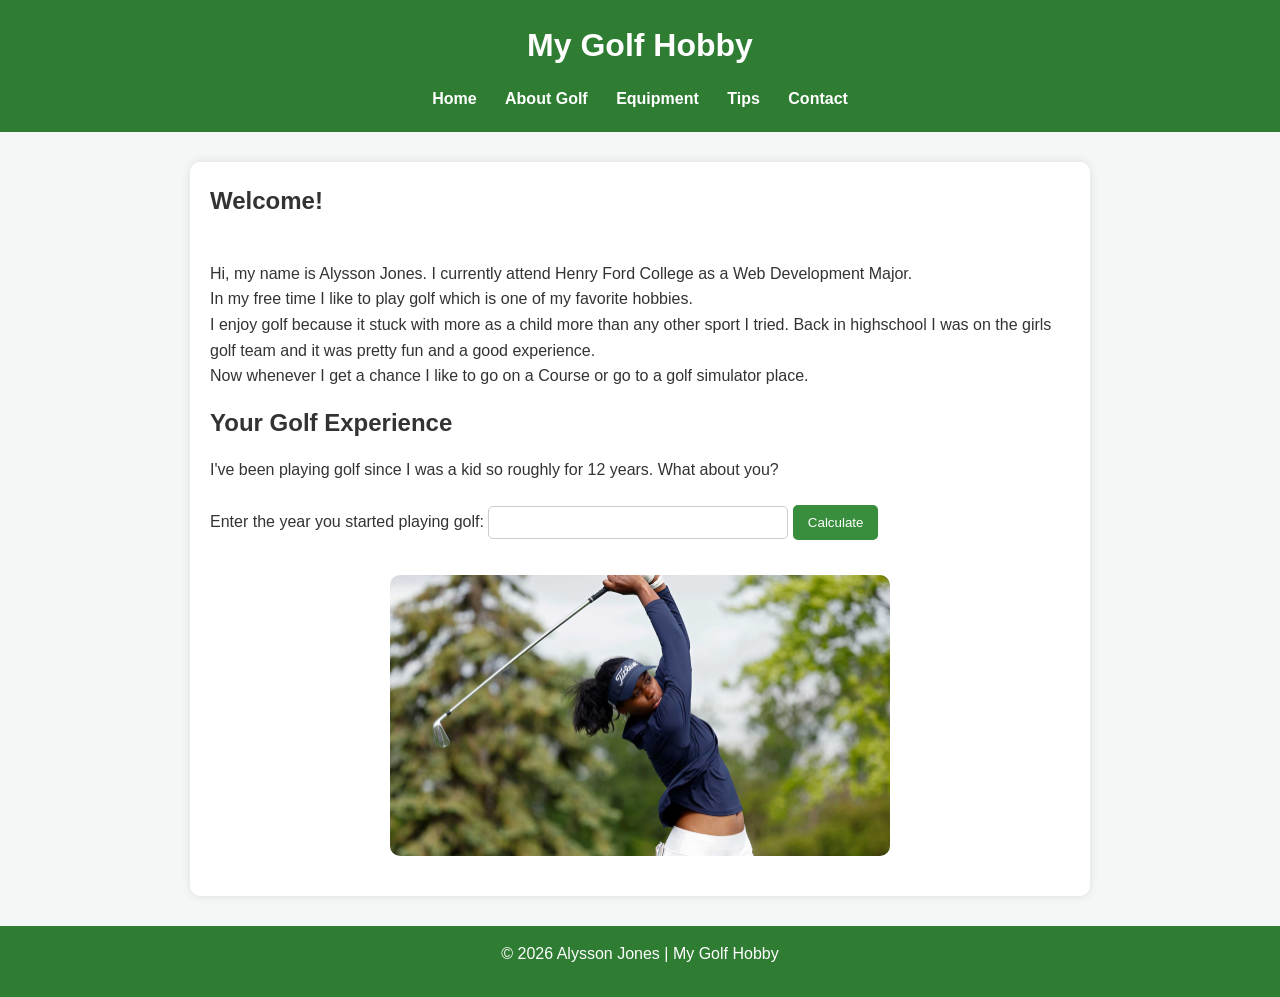
<file: index.html>
<!DOCTYPE html>
<html lang="en">
<head>
     <!--
      Final Project
      Author: Alysson Jones
      Date:  2/22/26

      Filename: index.html
   -->
   <meta charset="utf-8"/>
   <meta name="viewport" content="width=device-width,initial-scale=1.0">
   <title>My Golf Hobby</title>
   <link rel="stylesheet" href="styles.css"/>
   <script src="modernizr.custom.05819.js"></script>
   <script src="script.js" defer></script>
</head>

<body>
    <header>
        <h1>My Golf Hobby</h1>
     <nav>
        <a href="index.html">Home</a>
        <a href="about.html">About Golf</a>
        <a href="equipment.html">Equipment</a>
        <a href="tips.html">Tips</a>
        <a href="contact.html">Contact</a>
     </nav>
    </header>
        <main>
        <h2>Welcome!</h2> 
        <br> 
        <p>
        Hi, my name is Alysson Jones. I currently attend Henry Ford College as a Web Development Major.<br>
        In my free time I like to play golf which is one of my favorite hobbies.<br>
        I enjoy golf because it stuck with more as a child more than any other sport I tried. Back in highschool
        I was on the girls golf team and it was pretty fun and a good experience. <br> Now whenever I get a chance I like to go on a Course
        or go to a golf simulator place.
        </p>
        <h2>Your Golf Experience</h2>
        <p>I've been playing golf since I was a kid so roughly for 12 years. What about you?</p>
        <label>Enter the year you started playing golf:</label>
        <input type="number" id="startYear">

        <button type="button" onclick="showYearsPlaying()">Calculate</button>

        <p id="yearsResult"></p>
        <img src="golfer.jpg" alt="Golfer" width="500">
        

        </main>
        
        <footer>
         <p>&copy; 2026 Alysson Jones | My Golf Hobby</p>
       </footer>  
</body>

</html>
</file>
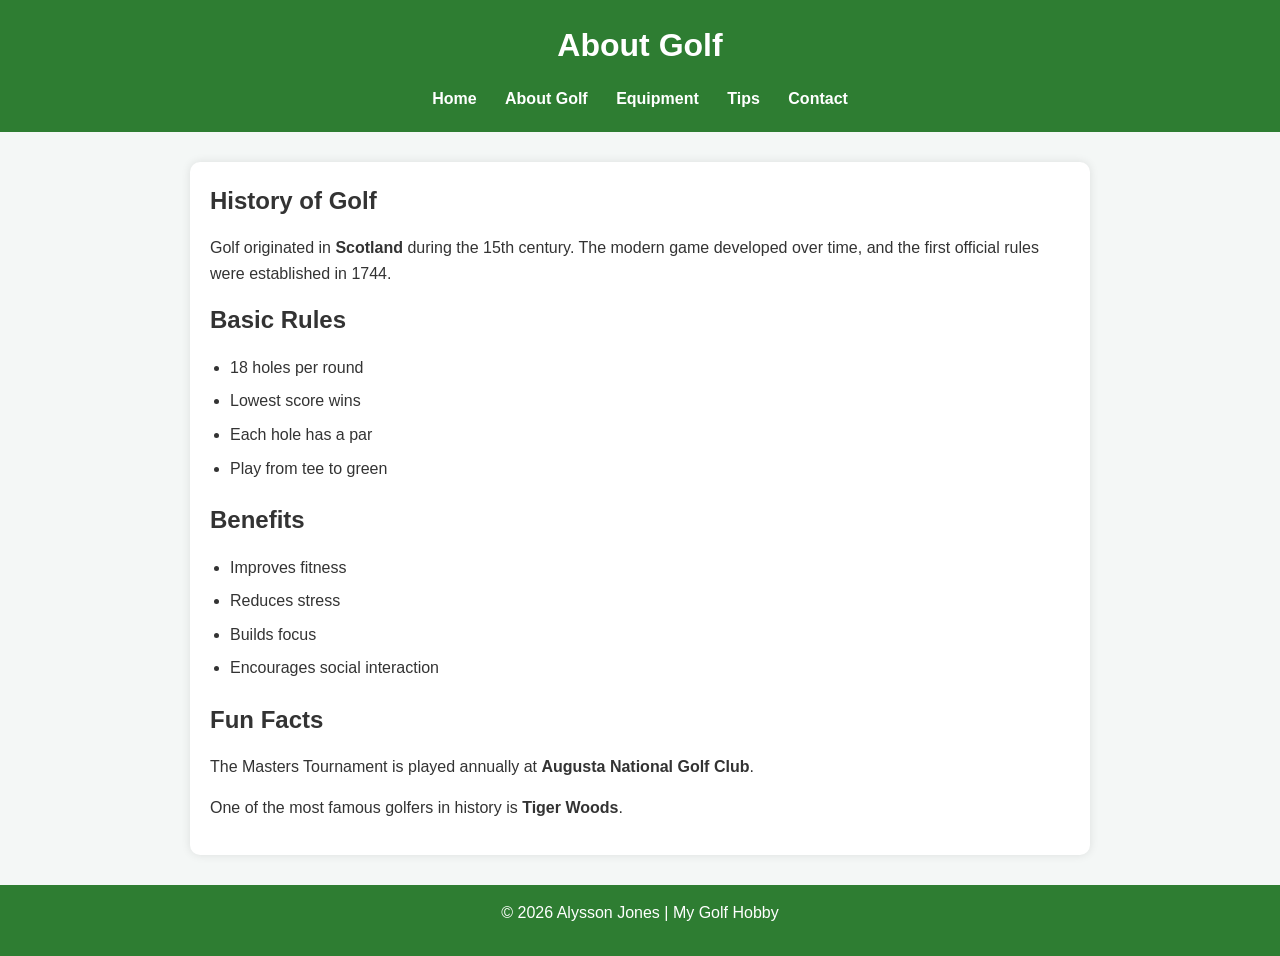
<file: about.html>
<!DOCTYPE html>
<html lang="en">
<head>
     <!--
      Final Project
      Author: Alysson Jones
      Date:  2/27/26

      Filename: about.html
   -->
   <meta charset="utf-8"/>
   <meta name="viewport" content="width=device-width,initial-scale=1.0">
   <title>My Golf Hobby</title>
   <link rel="stylesheet" href="styles.css"/>
   <script src="modernizr.custom.05819.js"></script>
   <script src="script.js" defer></script>
</head>

<body>
    <header>
        <h1>About Golf</h1>
     <nav>
        <a href="index.html">Home</a>
        <a href="about.html">About Golf</a>
        <a href="equipment.html">Equipment</a>
        <a href="tips.html">Tips</a>
        <a href="contact.html">Contact</a>
     </nav>
    </header>
    <main>

        <h2>History of Golf</h2>
        <p>
        Golf originated in <strong>Scotland</strong> during the 15th century.
        The modern game developed over time, and the first official rules were established in 1744.
        </p>
        
        <h2>Basic Rules</h2>
        <ul>
            <li>18 holes per round</li>
            <li>Lowest score wins</li>
            <li>Each hole has a par</li>
            <li>Play from tee to green</li>
        </ul>
    
        <h2>Benefits</h2>
        <ul>
            <li>Improves fitness</li>
            <li>Reduces stress</li>
            <li>Builds focus</li>
            <li>Encourages social interaction</li>
        </ul>
        
        <h2>Fun Facts</h2>
        <p>
        The Masters Tournament is played annually at 
        <strong>Augusta National Golf Club</strong>.
        </p>
        
        <p>
        One of the most famous golfers in history is 
        <strong>Tiger Woods</strong>.
        </p>
        
        </main>
        <footer>
         <p>&copy; 2026 Alysson Jones | My Golf Hobby</p>
       </footer>
</body>

</html>
</file>
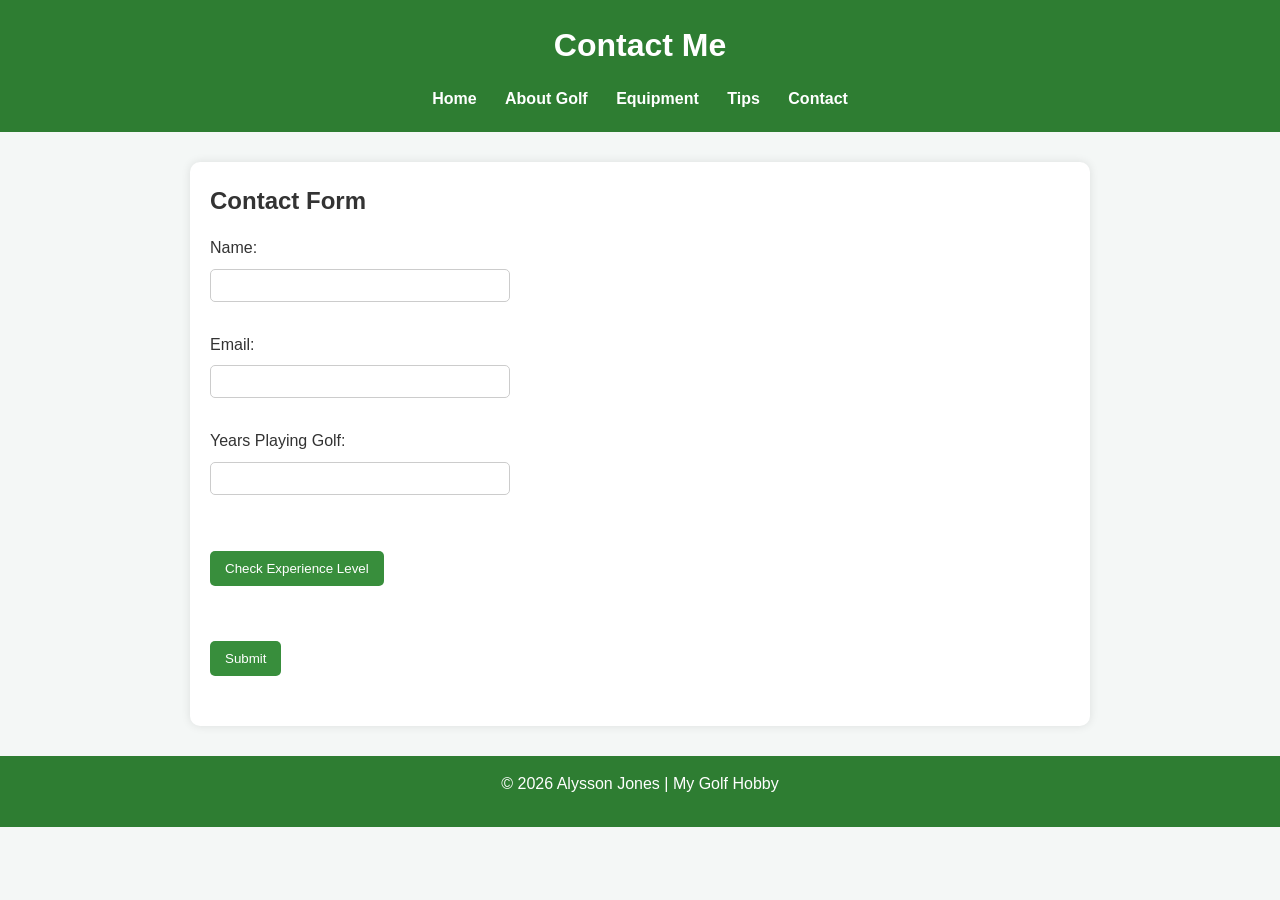
<file: contact.html>
<!DOCTYPE html>
<html lang="en">
<head>
     <!--
      Final Project
      Author: Alysson Jones
      Date:  2/27/26

      Filename: contact.html
   -->
   <meta charset="utf-8"/>
   <meta name="viewport" content="width=device-width,initial-scale=1.0">
   <title>My Golf Hobby</title>
   <link rel="stylesheet" href="styles.css"/>
   <script src="modernizr.custom.05819.js"></script>
   <script src="script.js" defer></script>
</head>

<body>
    <header>
        <h1>Contact Me</h1>
     <nav>
        <a href="index.html">Home</a>
        <a href="about.html">About Golf</a>
        <a href="equipment.html">Equipment</a>
        <a href="tips.html">Tips</a>
        <a href="contact.html">Contact</a>
     </nav>
    </header>
    <main>

        <h2>Contact Form</h2>
        
        <form id="contactForm" onsubmit="return validateForm()">
        
           <label for="name">Name:</label><br>
           <input type="text" id="name">
           <p id="nameError" class="error"></p>
        
           <label for="email">Email:</label><br>
           <input type="text" id="email">
           <p id="emailError" class="error"></p>
        
           <label for="years">Years Playing Golf:</label><br>
           <input type="number" id="years">
           <p id="yearsError" class="error"></p>
        
           <br>
        
           <button type="button" onclick="experienceLevel()">Check Experience Level</button>
           <p id="experienceResult"></p>
        
           <br>
        
           <button type="submit">Submit</button>
        
        </form>
        
        <p id="successMessage"></p>
    </main>
    <footer>
      <p>&copy; 2026 Alysson Jones | My Golf Hobby</p>
    </footer>
</body>

</html>
</file>
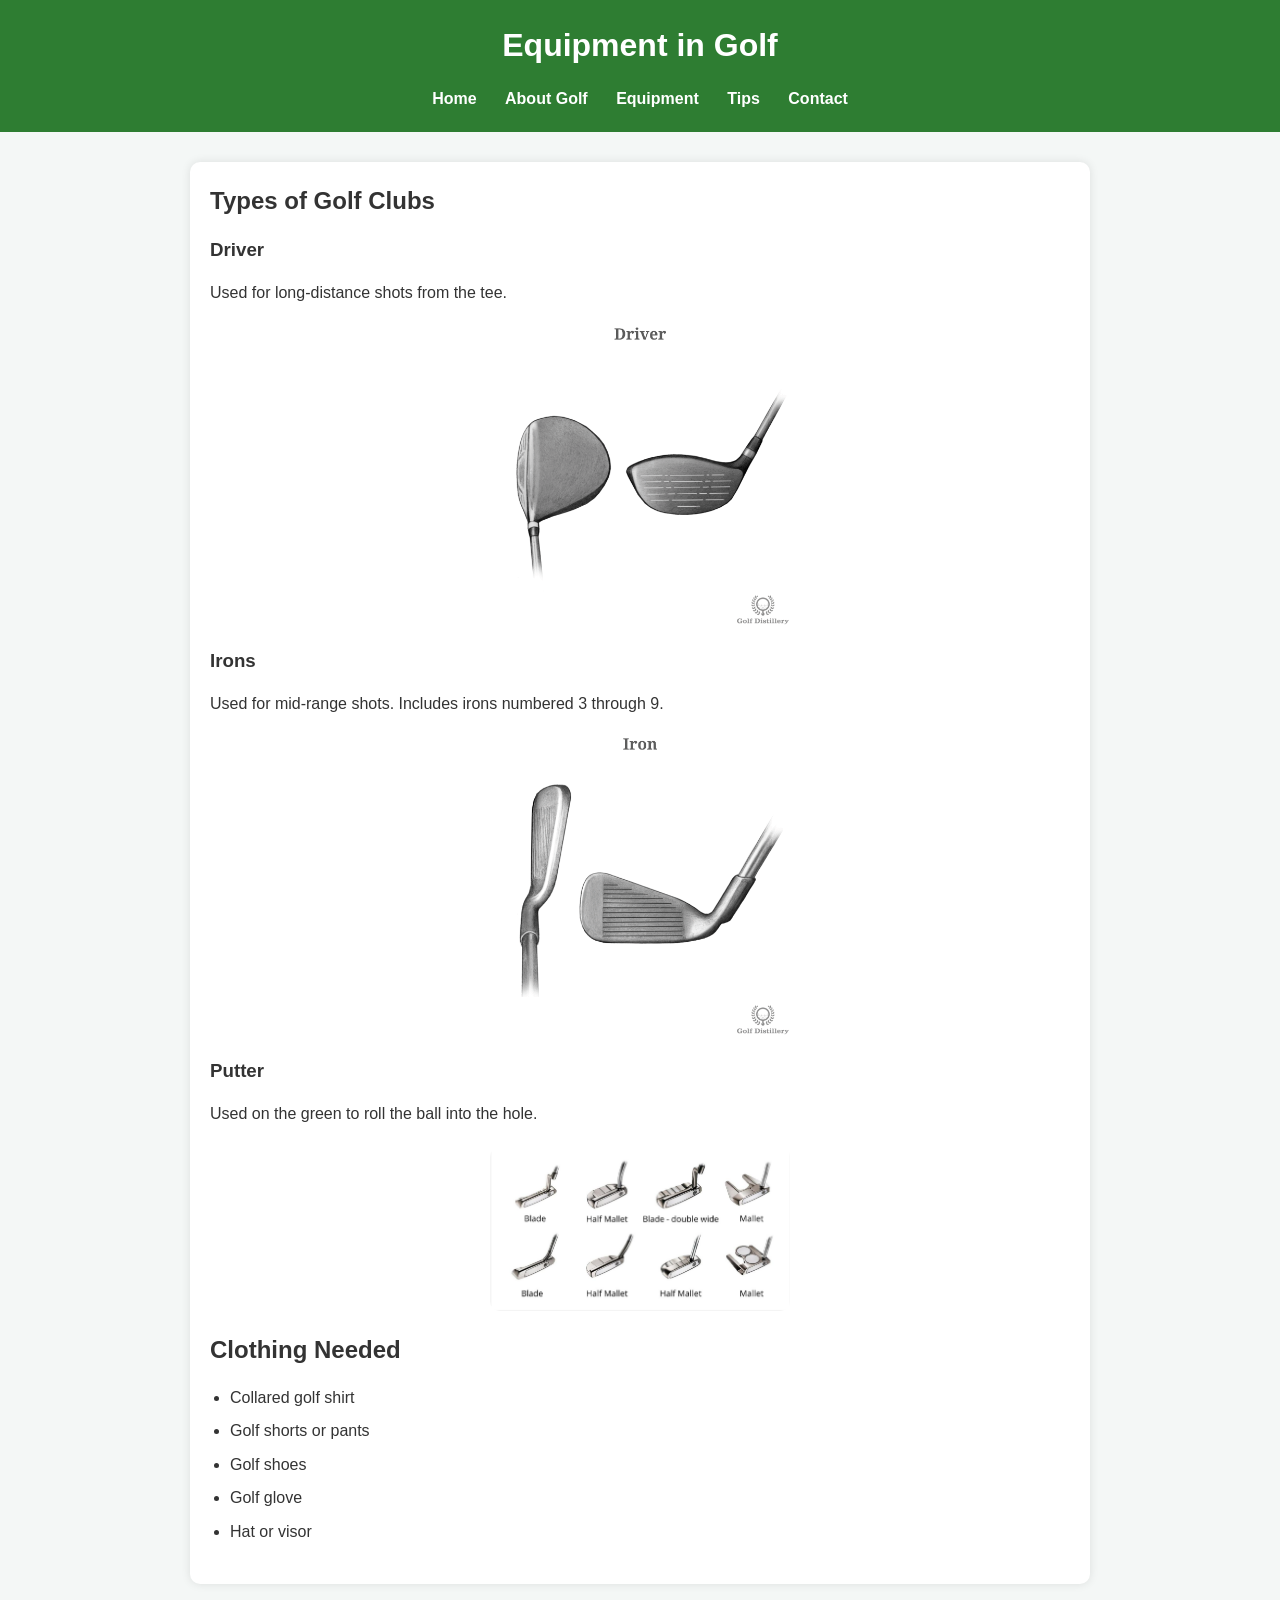
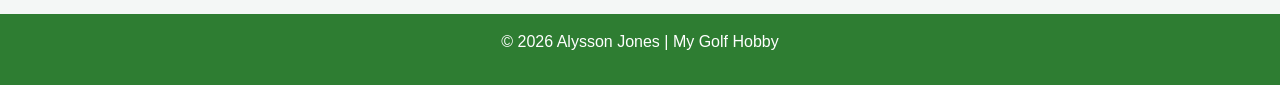
<file: equipment.html>
<!DOCTYPE html>
<html lang="en">
<head>
     <!--
      Final Project
      Author: Alysson Jones
      Date:  2/27/26

      Filename: equipment.html
   -->
   <meta charset="utf-8"/>
   <meta name="viewport" content="width=device-width,initial-scale=1.0">
   <title>My Golf Hobby</title>
   <link rel="stylesheet" href="styles.css"/>
   <script src="modernizr.custom.05819.js"></script>
   <script src="script.js" defer></script>
</head>

<body>
    <header>
        <h1>Equipment in Golf</h1>
     <nav>
        <a href="index.html">Home</a>
        <a href="about.html">About Golf</a>
        <a href="equipment.html">Equipment</a>
        <a href="tips.html">Tips</a>
        <a href="contact.html">Contact</a>
     </nav>
    </header>
    <main>
        <h2>Types of Golf Clubs</h2>

        <h3>Driver</h3>
        <p>Used for long-distance shots from the tee.</p>
        <img src="driver.jpg" alt="Golf Driver" width="300">

        <h3>Irons</h3>
        <p>Used for mid-range shots. Includes irons numbered 3 through 9.</p>
        <img src="iron.jpg" alt="Golf Irons" width="300">

        <h3>Putter</h3>
        <p>Used on the green to roll the ball into the hole.</p>
        <img src="putter.jpg" alt="Golf Putter" width="300">

        <h2>Clothing Needed</h2>
     <ul>
        <li>Collared golf shirt</li>
        <li>Golf shorts or pants</li>
        <li>Golf shoes</li>
        <li>Golf glove</li>
        <li>Hat or visor</li>
     </ul>

    </main>
    <footer>
        <p>&copy; 2026 Alysson Jones | My Golf Hobby</p>
      </footer>
</body>

</html>
</file>
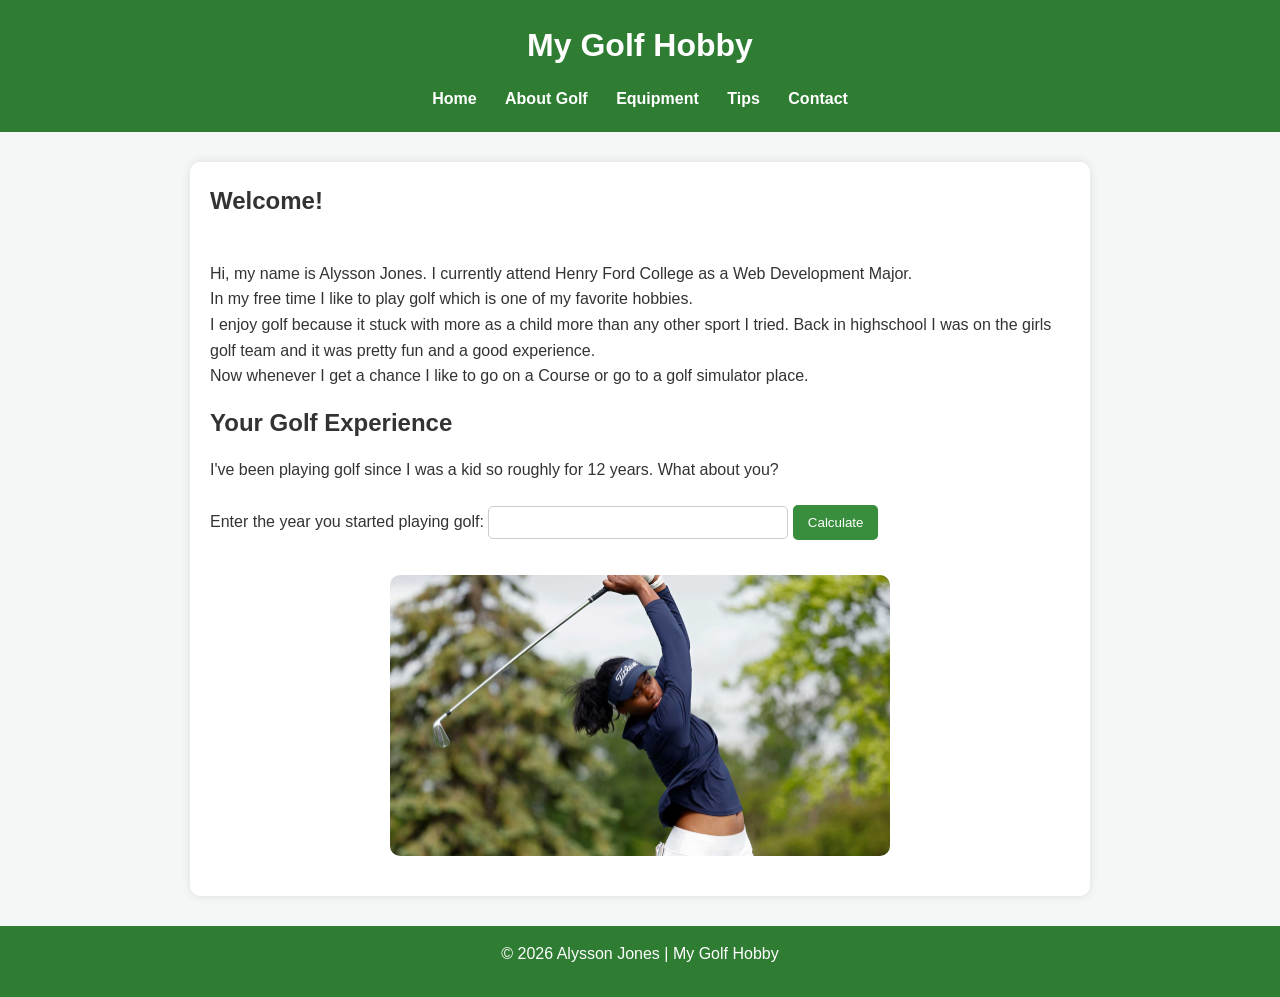
<file: home.html>
<!DOCTYPE html>
<html lang="en">
<head>
     <!--
      Final Project
      Author: Alysson Jones
      Date:  2/22/26

      Filename: home.html
   -->
   <meta charset="utf-8"/>
   <meta name="viewport" content="width=device-width,initial-scale=1.0">
   <title>My Golf Hobby</title>
   <link rel="stylesheet" href="styles.css"/>
   <script src="modernizr.custom.05819.js"></script>
   <script src="script.js" defer></script>
</head>

<body>
    <header>
        <h1>My Golf Hobby</h1>
     <nav>
        <a href="home.html">Home</a>
        <a href="about.html">About Golf</a>
        <a href="equipment.html">Equipment</a>
        <a href="tips.html">Tips</a>
        <a href="contact.html">Contact</a>
     </nav>
    </header>
        <main>
        <h2>Welcome!</h2> 
        <br> 
        <p>
        Hi, my name is Alysson Jones. I currently attend Henry Ford College as a Web Development Major.<br>
        In my free time I like to play golf which is one of my favorite hobbies.<br>
        I enjoy golf because it stuck with more as a child more than any other sport I tried. Back in highschool
        I was on the girls golf team and it was pretty fun and a good experience. <br> Now whenever I get a chance I like to go on a Course
        or go to a golf simulator place.
        </p>
        <h2>Your Golf Experience</h2>
        <p>I've been playing golf since I was a kid so roughly for 12 years. What about you?</p>
        <label>Enter the year you started playing golf:</label>
        <input type="number" id="startYear">

        <button type="button" onclick="showYearsPlaying()">Calculate</button>

        <p id="yearsResult"></p>
        <img src="golfer.jpg" alt="Golfer" width="500">
        

        </main>
        
        <footer>
         <p>&copy; 2026 Alysson Jones | My Golf Hobby</p>
       </footer>  
</body>

</html>
</file>
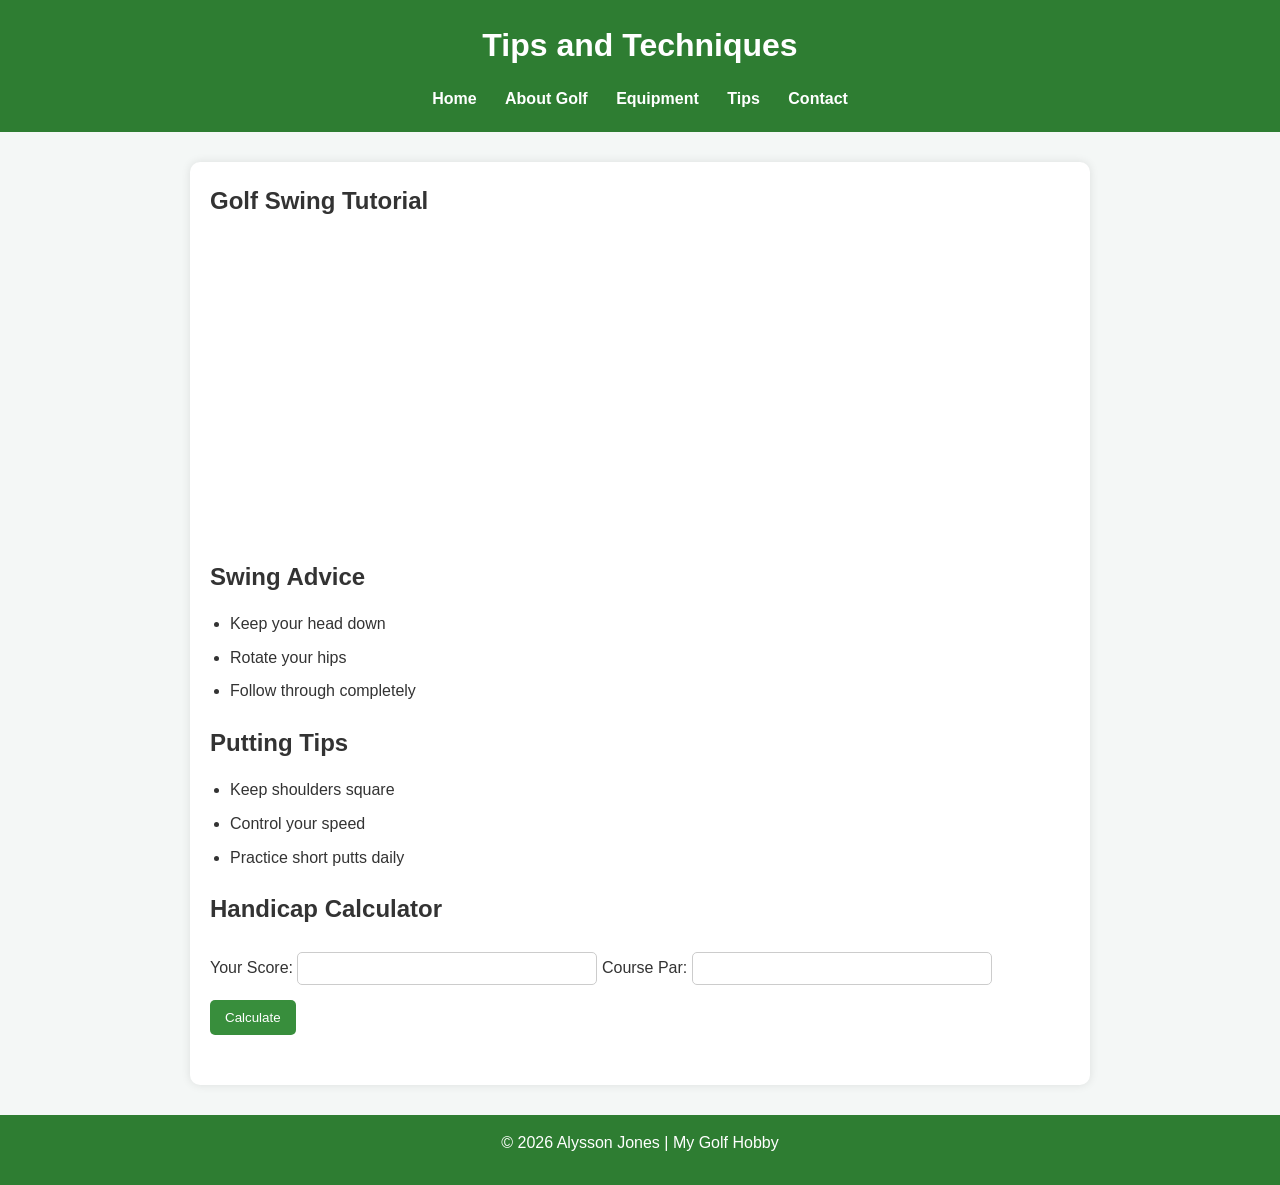
<file: tips.html>
<!DOCTYPE html>
<html lang="en">
<head>
     <!--
      Final Project
      Author: Alysson Jones
      Date:  2/27/26

      Filename: tips.html
   -->
   <meta charset="utf-8"/>
   <meta name="viewport" content="width=device-width,initial-scale=1.0">
   <title>My Golf Hobby</title>
   <link rel="stylesheet" href="styles.css"/>
   <script src="modernizr.custom.05819.js"></script>
   <script src="script.js" defer></script>
</head>

<body>
    <header>
        <h1>Tips and Techniques</h1>
     <nav>
        <a href="index.html">Home</a>
        <a href="about.html">About Golf</a>
        <a href="equipment.html">Equipment</a>
        <a href="tips.html">Tips </a>
        <a href="contact.html">Contact</a>
     </nav>
    </header>
    <main>
        <h2>Golf Swing Tutorial</h2>
        <iframe 
            width="560" 
            height="315" 
            src="https://www.youtube.com/embed/me5gjIUe1Ks" 
            title="Golf Swing Tutorial"
            frameborder="0"
            allow="accelerometer; autoplay; clipboard-write; encrypted-media; gyroscope; picture-in-picture"
            allowfullscreen>
        </iframe>
        <h2>Swing Advice</h2>
        <ul>
         <li>Keep your head down</li> 
         <li>Rotate your hips</li>
         <li>Follow through completely</li>
        </ul>
        
        <h2>Putting Tips</h2>
      <ul>
        <li>Keep shoulders square</li>
        <li>Control your speed</li>
        <li>Practice short putts daily</li>
      </ul>
        
        <h2>Handicap Calculator</h2>
        
        <label>Your Score:</label>
        <input type="number" id="score">
        
        <label>Course Par:</label>
        <input type="number" id="par">
        
        <button type= "button" onclick="calculateHandicap()">Calculate</button>
        
        <p id="result"></p>

    </main>
    <footer>
        <p>&copy; 2026 Alysson Jones | My Golf Hobby</p>
      </footer>
</body>

</html>
</file>
<file: styles.css>
/* 
   Final Project CSS
*/
/* Reset default browser styles */
* {
   margin: 0;
   padding: 0;
   box-sizing: border-box;
}

/* Page styling */
body {
   font-family: Arial, Helvetica, sans-serif;
   background-color: #f4f7f6;
   color: #333;
   line-height: 1.6;
}

/* Header */
header {
   background-color: #2e7d32; /* golf green */
   color: white;
   padding: 20px;
   text-align: center;
}

/* Navigation */
nav {
   margin-top: 10px;
}

nav a {
   color: white;
   text-decoration: none;
   margin: 0 12px;
   font-weight: bold;
   transition: 0.3s;
}

nav a:hover {
   color: #c8e6c9;
}

/* Main content */
main {
   max-width: 900px;
   margin: 30px auto;
   padding: 20px;
   background-color: white;
   border-radius: 10px;
   box-shadow: 0 0 10px rgba(0,0,0,0.1);
}

/* Headings */
h1, h2, h3 {
   margin-bottom: 15px;
}

/* Paragraph spacing */
p {
   margin-bottom: 15px;
}

/* Lists */
ul {
   margin-bottom: 20px;
   padding-left: 20px;
}

li {
   margin-bottom: 8px;
}

/* Images */
img {
   display: block;
   margin: 20px auto;
   border-radius: 10px;
}

/* Inputs */
input {
   width: 100%;
   max-width: 300px;
   padding: 8px;
   margin: 8px 0 15px 0;
   border: 1px solid #ccc;
   border-radius: 5px;
}

/* Buttons */
button {
   padding: 10px 15px;
   border: none;
   background-color: #388e3c;
   color: white;
   border-radius: 5px;
   cursor: pointer;
   margin-bottom: 15px;
   transition: 0.3s;
}

button:hover {
   background-color: #2e7d32;
}

/* Form error messages */
.error {
   color: red;
   font-size: 0.9em;
}

/* Success message */
#successMessage {
   margin-top: 15px;
   font-weight: bold;
}

/* Footer */
footer {
   text-align: center;
   padding: 15px;
   background-color: #2e7d32;
   color: white;
   margin-top: 30px;
}
</file>
